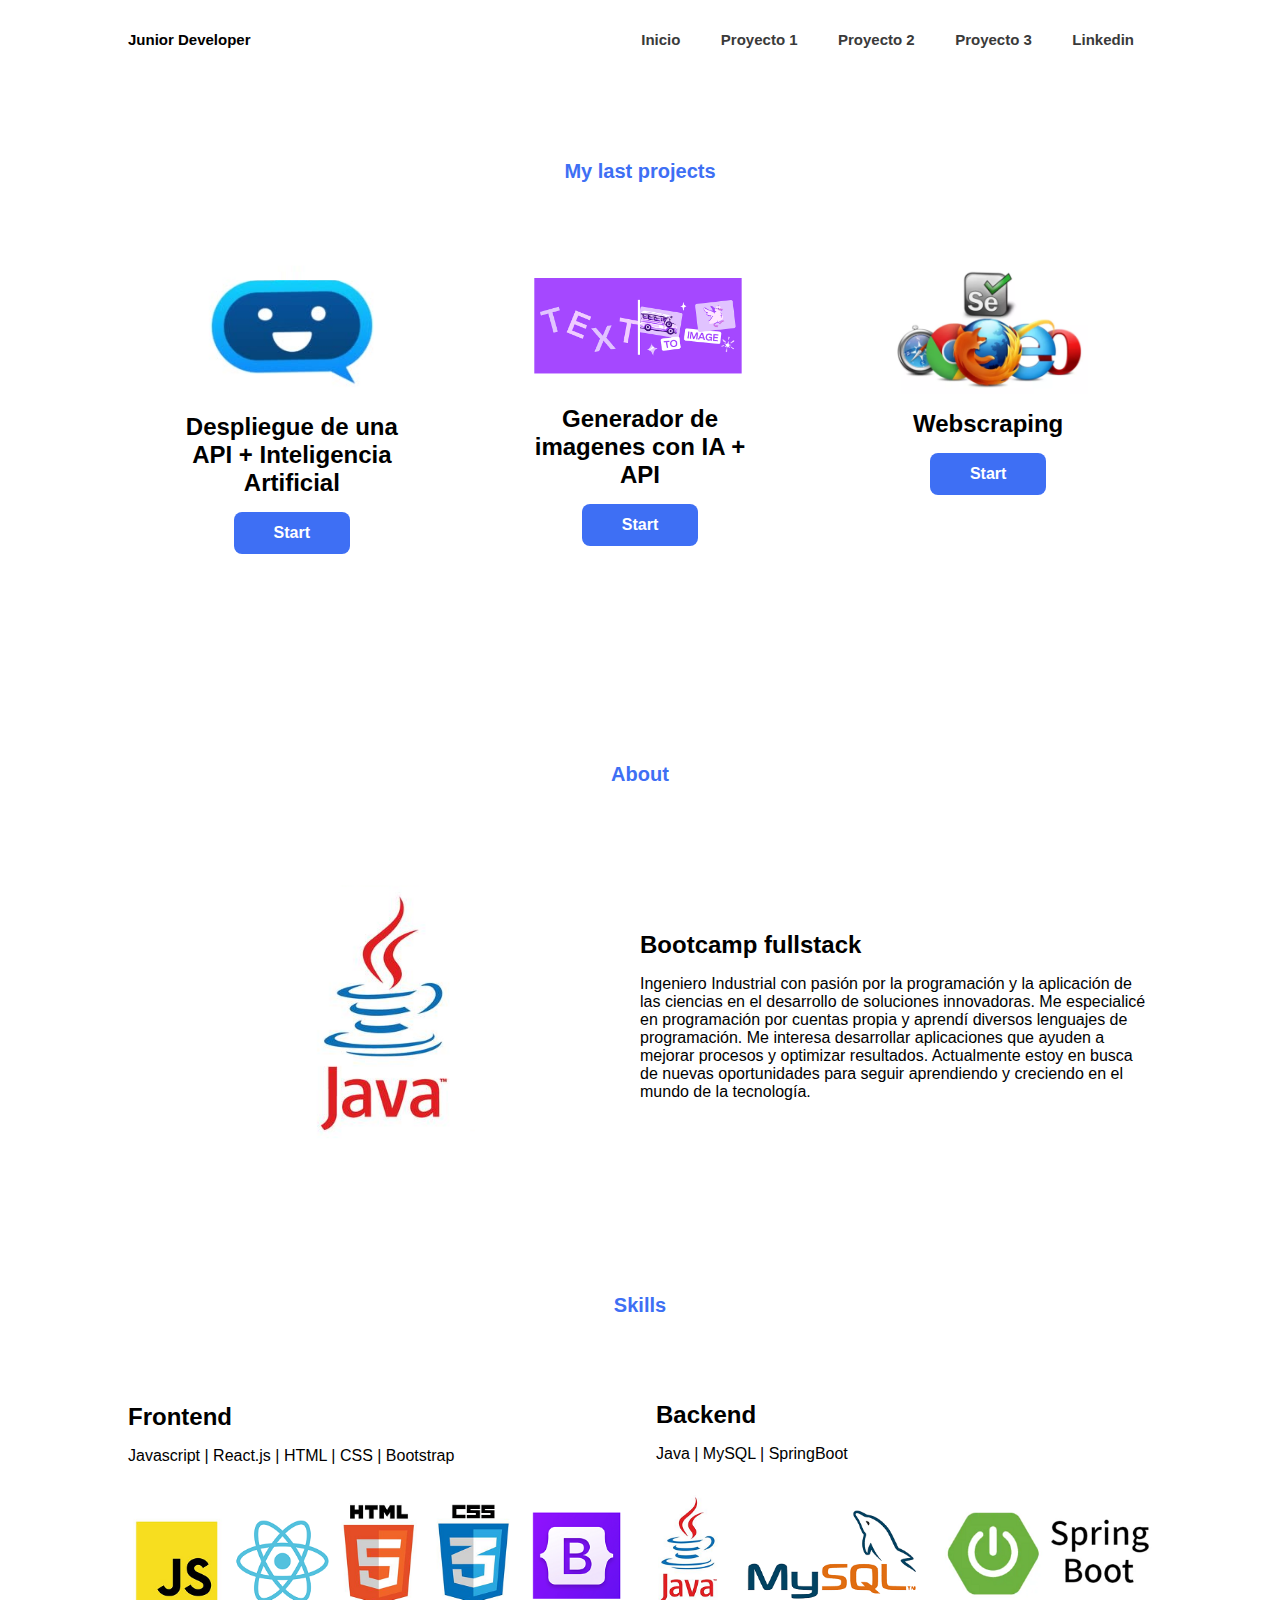
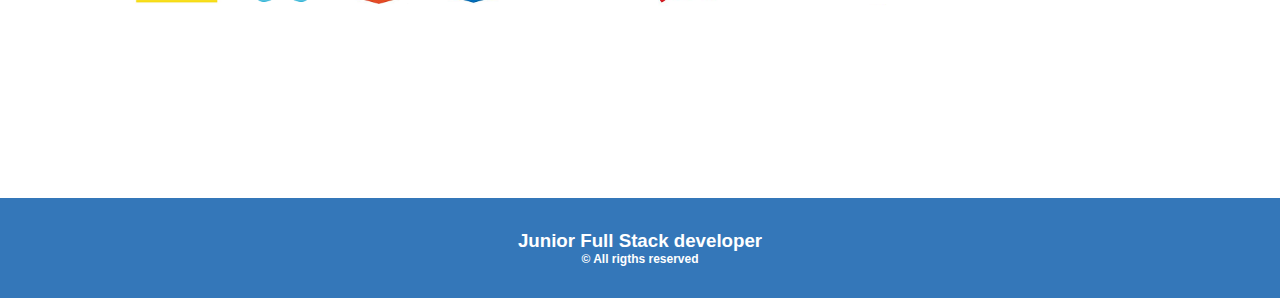
<file: index.html>
<!DOCTYPE html>
<html lang="en">
    <head>
        <meta charset="UTF-8">
        <meta http-equiv="X-UA-Compatible" content="IE=edge">
        <meta name="viewport" content="width=device-width, initial-scale=1.0">
        
        <link rel="stylesheet" href="https://cdnjs.cloudflare.com/ajax/libs/font-awesome/5.13.0/css/all.min.css">
        <link rel="stylesheet" href="assets/css/header.css">
        <link rel="stylesheet" href="assets/css/footer.css">
        <link rel="stylesheet" href="assets/css/styles.css">


        <title>John portfolio</title>
    </head>
    <body>
        <nav>
            <input type="checkbox" id="check">
            <label for="check" class="checkbtn">
                <i class="fas fa-bars"></i>
            </label>
            <label class="logo">Junior Developer</label>
            <ul>
                <li><a href="https://johnbigdata.netlify.app/index.html">Inicio</a></li>
                <li><a href="https://johnbigdata.netlify.app/project.html">Proyecto 1</a></li>
                <li><a href="https://johnbigdata.netlify.app/project2.html">Proyecto 2</a></li>
                <li><a href="https://johnbigdata.netlify.app/project3.html">Proyecto 3</a></li>
                <li><a href="https://linkedin.com/in/johngp97">Linkedin</a></li>
            </ul>
        </nav>


        <main class="l-main">

            <!----------------------My latest projects section----------------->
           
            <div class="container" id="blog">
                <section class="work section" id="work">
                  <h2 class="section-title" id="blog">My last projects</h2>
                  <div class="grid">
                        <div class="card">
                            <div class="card">
                                <div class="card_img">
                                    <img src="assets/img/project1.png">
                                </div>
                                <div class="card_body">
                                    <h2>Despliegue de una API + Inteligencia Artificial</h2>
                                    
                                </div>
                                <a href="https://johnbigdata.netlify.app/project.html" class="button">Start</a>
                            </div>    
                        </div>
                        <div class="card">
                            <div class="card">
                                <div class="card_img">
                                    <img src="assets/img/project2.png">
                                </div>
                                <div class="card_body">
                                    <h2>Generador de imagenes con IA + API</h2>
                                </div>
                                <a href="https://johnbigdata.netlify.app/project2.html" class="button">Start</a>
                            </div>    
                        </div>

                        <div class="card">
                            <div class="card">
                                <div class="card_img">
                                    <img src="assets/img/project3.png">
                                </div>
                                <div class="card_body">
                                    <h2>Webscraping</h2>
                                </div>
                                <a href="https://johnbigdata.netlify.app/project3.html" class="button">Start</a>
                            </div>    
                        </div>

                    </div>

                </section>
            </div>

            <!--===== ABOUT =====-->
            <section class="about section " id="about">
                <h2 class="section-title">About</h2>

                <div class="about__container bd-grid">
                    <div class="about__img">
                        <img src="assets/img/about.png" alt="">
                    </div>
                    
                    <div>
                        <h2 class="about__subtitle">Bootcamp fullstack</h2>
                        <p class="about__text"> 
                        Ingeniero Industrial con pasión por la programación y la aplicación de las ciencias en el desarrollo de soluciones
innovadoras. Me especialicé en programación por cuentas propia y aprendí diversos lenguajes de programación.
Me interesa desarrollar aplicaciones que ayuden a mejorar procesos y optimizar resultados.
Actualmente estoy en busca de nuevas oportunidades para seguir aprendiendo y creciendo en el mundo de la tecnología.
                    </div>                                   
                </div>
            </section>

            <!--===== SKILLS =====-->
            <section class="skills section" id="skills">
                <h2 class="section-title">Skills</h2><br><br>

                <div class="skills__container bd-grid">          
                    <div>
                        <h2 class="skills__subtitle">Frontend</h2>
                        <p class="skills__text">Javascript | React.js | HTML | CSS | Bootstrap</p>
                        <img src="assets/img/frontend.png">
                    </div>

                    <div>
                        <h2 class="skills__subtitle">Backend</h2>
                        <p class="skills__text">Java | MySQL | SpringBoot</p>
                        <img src="assets/img/backend.png">
                    </div>
                    
                </div>
            </section><br><br><br><br><br><br><br><br>

     
           

            
        </main>
        

        <!--===== FOOTER =====-->
        <footer class="footer">
            <h3>Junior Full Stack developer</h3>
            <p class="footer__copy">&#169 All rigths reserved</p>
        </footer>



    </body>
</html>
</file>
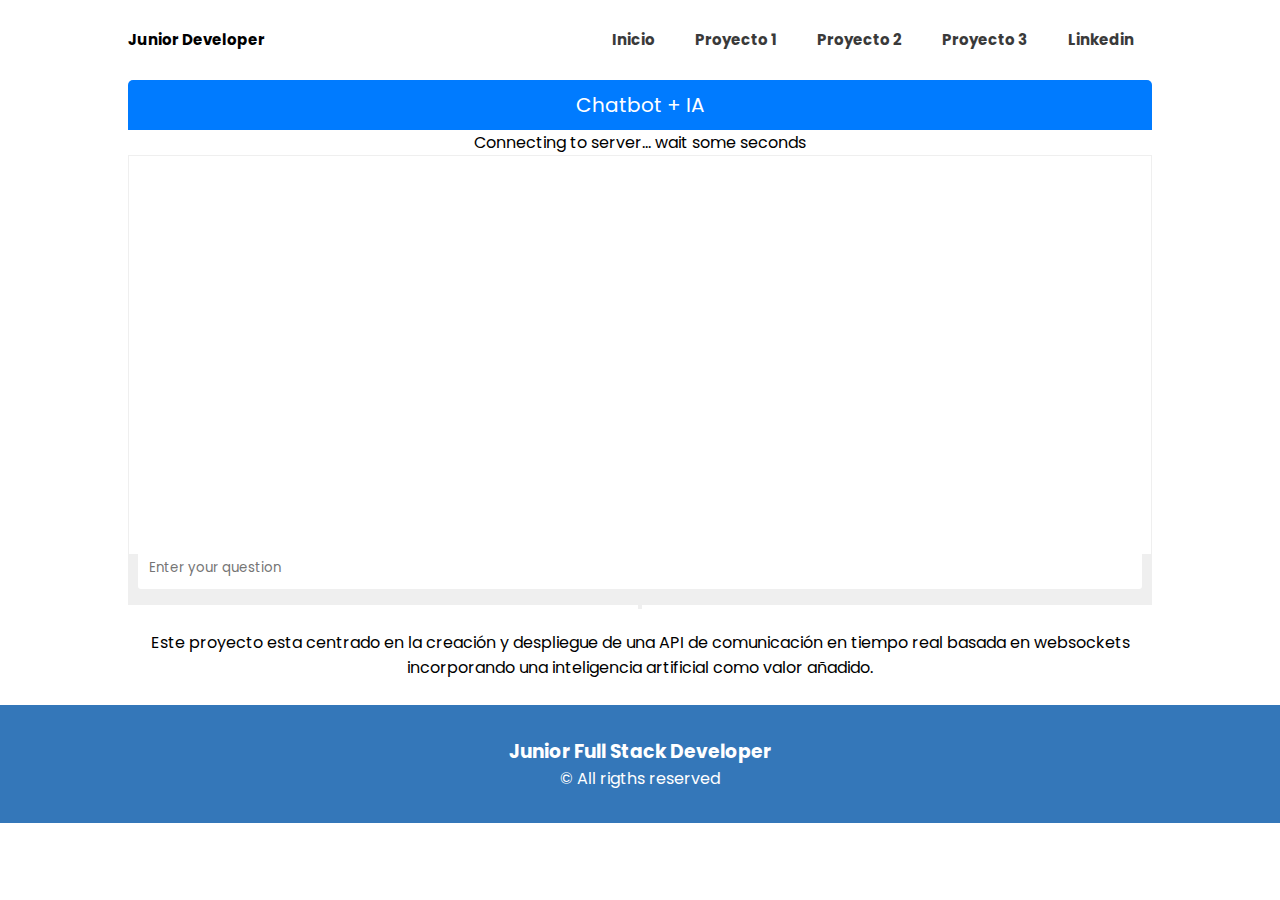
<file: project.html>
<!DOCTYPE html>
<html lang="en">
    <head>
        <meta charset="UTF-8">
        <meta name="viewport" content="width=device-width, initial-scale=1.0">
        <link rel="stylesheet" href="https://cdnjs.cloudflare.com/ajax/libs/font-awesome/5.13.0/css/all.min.css">
        <link rel="stylesheet" href="assets/css/header.css">
        <link rel="stylesheet" href="assets/css/footer.css">
        <link rel="stylesheet" href="assets/css/styles_project.css">

        <title>John</title>
    </head>
    <body>
        <nav>
            <input type="checkbox" id="check">
            <label for="check" class="checkbtn">
                <i class="fas fa-bars"></i>
            </label>
            <label class="logo">Junior Developer</label>
            <ul>
                <li><a href="index.html">Inicio</a></li>
                <li><a href="project.html">Proyecto 1</a></li>
                <li><a href="project2.html">Proyecto 2</a></li>
                <li><a href="project3.html">Proyecto 3</a></li>
                <li><a href="https://linkedin.com/in/johngp97">Linkedin</a></li>
            </ul>
        </nav>

        <div class="container">

        
        <div class="wrapper">
            <div class="title">Chatbot + IA</div>
            <p id="load_server">
                Connecting to server... wait some seconds
            </p>
            <div id="box" class="box">
                <div class="item">
                    <div class="msg">
                        
                    </div>
                </div>
                <div class="item right">
                    <div class="msg">
                        
                    </div>
                </div>
            </div>
            
            <div class="typing-area">
                <div class="input-field">
                    <form id="myform" class="input-form" onsubmit=";return false">
                        <input id="paquete" class="input" type="text" name="name" placeholder="Enter your question"><br>
                        <button id="boton" type="submit" name=send_message_button2>
                    </form>
            
                </div>
            </div>
        </div>
        <br>
        <p>Este proyecto esta centrado en la creación y despliegue de una API de comunicación en tiempo real basada en websockets incorporando una inteligencia artificial como valor añadido.
     
        </p>
        <br>


    </div>
        
    <!--===== FOOTER =====-->
    <footer class="footer">
        <h3>Junior Full Stack Developer</h3>
        <p class="footer__copy">&#169 All rigths reserved</p>
    </footer>



        <!--===== MAIN JS =====-->
        <script src="assets/js/project.js"></script>
    </body>
</html>
</file>
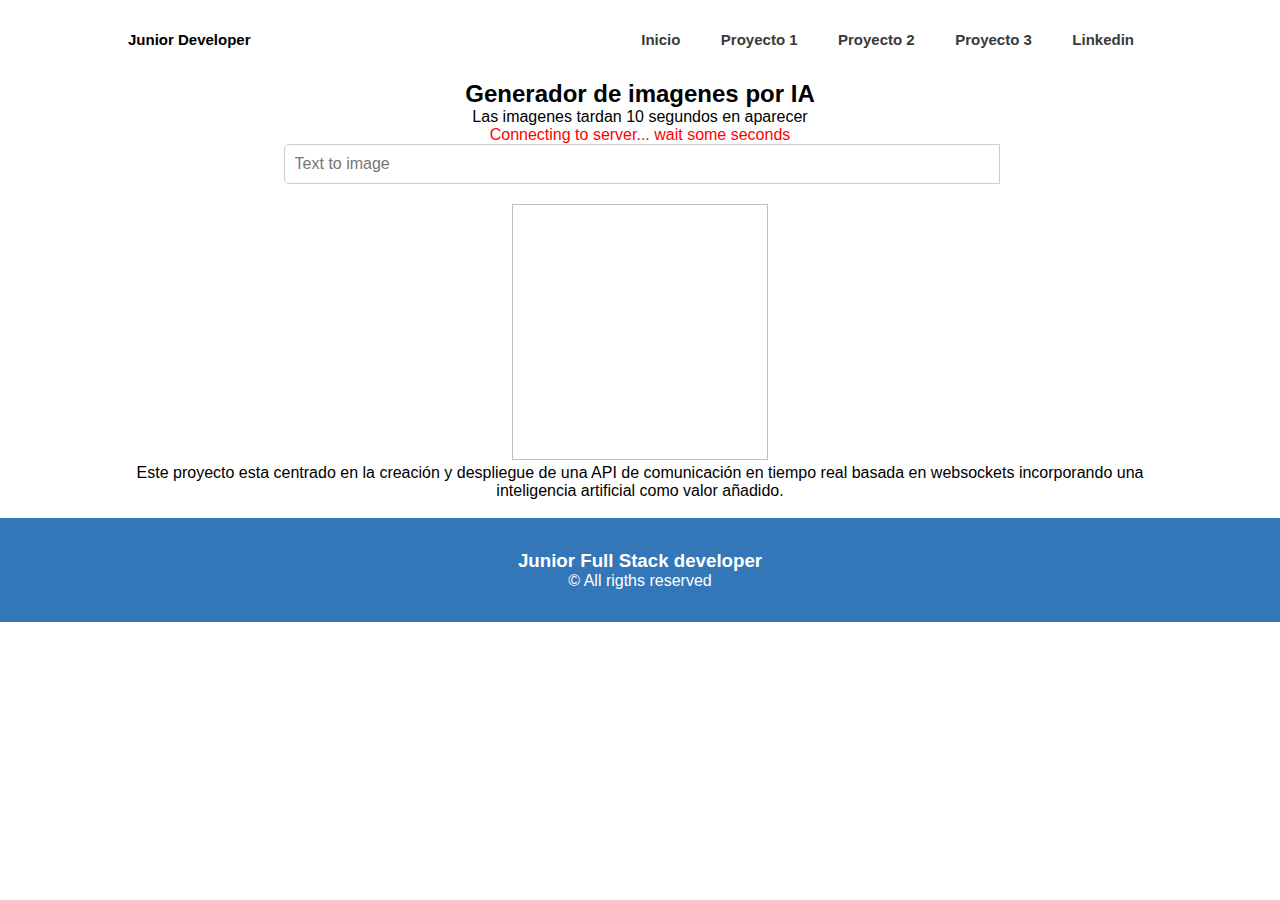
<file: project2.html>
<!DOCTYPE html>
<html lang="en">
    <head>
        <meta charset="UTF-8">
        <meta name="viewport" content="width=device-width, initial-scale=1.0">
        <link rel="stylesheet" href="https://cdnjs.cloudflare.com/ajax/libs/font-awesome/5.13.0/css/all.min.css">
        <link rel="stylesheet" href="assets/css/header.css">
        <link rel="stylesheet" href="assets/css/footer.css">
        <link rel="stylesheet" href="assets/css/styles_project2.css">

        <title>John</title>
    </head>
    <body>
        <nav>
            <input type="checkbox" id="check">
            <label for="check" class="checkbtn">
                <i class="fas fa-bars"></i>
            </label>
            <label class="logo">Junior Developer</label>
            <ul>
                <li><a href="index.html">Inicio</a></li>
                <li><a href="project.html">Proyecto 1</a></li>
                <li><a href="project2.html">Proyecto 2</a></li>
                <li><a href="project3.html">Proyecto 3</a></li>
                <li><a href="https://linkedin.com/in/johngp97">Linkedin</a></li>
            </ul>
        </nav>
   

       <div class="container">

        <h2>Generador de imagenes por IA</h2>
        <p>Las imagenes tardan 10 segundos en aparecer</p>
        <p id="load_server">
            Connecting to server... wait some seconds
        </p>
        

        <form id="myform" class="input-form" onsubmit=";return false">
            <input id="paquete" class="input" type="text" name="name" placeholder="Text to image"><br>
            <input id="boton" type="submit" name=send_message_button2 value="Generar">
        </form>

        <div class="scroll-container">
            <p id="p3" class="p">

            </p>
            <img id="imagen">
        </div>
        <p>Este proyecto esta centrado en la creación y despliegue de una API de comunicación en tiempo real basada en websockets incorporando una inteligencia artificial como valor añadido.
     
        </p>

        
        
    
    </div>

<br>

        <!--===== FOOTER =====-->
        <footer class="footer">
            <h3>Junior Full Stack developer</h3>
            <p class="footer__copy">&#169 All rigths reserved</p>
        </footer>




        <!--===== MAIN JS =====-->
        <script src="assets/js/project2.js"></script>
    </body>
</html>
</file>
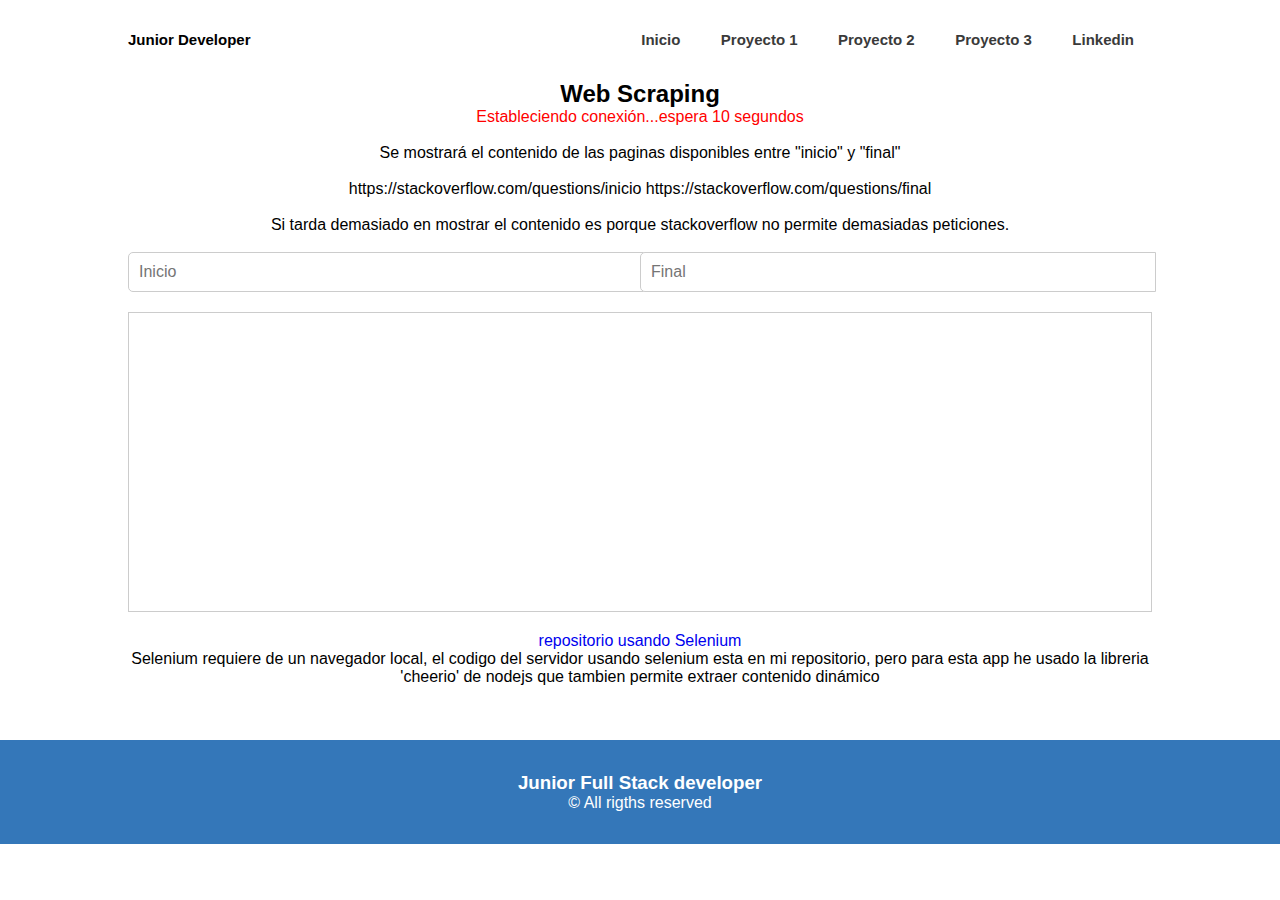
<file: project3.html>
<!DOCTYPE html>
<html lang="en">
    <head>
        <meta charset="UTF-8">
        <meta name="viewport" content="width=device-width, initial-scale=1.0">

        <link rel="stylesheet" href="https://cdnjs.cloudflare.com/ajax/libs/font-awesome/5.13.0/css/all.min.css">
        <link rel="stylesheet" href="assets/css/header.css">
        <link rel="stylesheet" href="assets/css/footer.css">
        <link rel="stylesheet" href="assets/css/styles_project3.css">

        <title>John</title>
    </head>
    <body>
        <nav>
            <input type="checkbox" id="check">
            <label for="check" class="checkbtn">
                <i class="fas fa-bars"></i>
            </label>
            <label class="logo">Junior Developer</label>
            <ul>
                <li><a href="index.html">Inicio</a></li>
                <li><a href="project.html">Proyecto 1</a></li>
                <li><a href="project2.html">Proyecto 2</a></li>
                <li><a href="project3.html">Proyecto 3</a></li>
                <li><a href="https://linkedin.com/in/johngp97">Linkedin</a></li>
            </ul>
        </nav>
   

       <div class="container">

        <h2>Web Scraping</h2>
        
        <p id="load_server">
            Estableciendo conexión...espera 10 segundos
        </p>
    </br>

        <p>
            Se mostrará el contenido de las paginas disponibles entre "inicio" y "final"
            
        </p>
    </br>
        <p>
            https://stackoverflow.com/questions/inicio
            https://stackoverflow.com/questions/final
        </p>
    </br>

    <p>
        Si tarda demasiado en mostrar el contenido es porque stackoverflow no permite demasiadas peticiones.
    </p>
</br>

        <form id="myform" class="input-form" onsubmit=";return false">
            <input id="paquete" class="input" type="number" name="name" placeholder="Inicio" oninput="if(this.value.length > this.maxLength) this.value = this.value.slice(0, this.maxLength);" maxlength="4"><br>
            <input id="paquete2" class="input" type="number" name="name" placeholder="Final" readonly><br>
        </br>
            <input id="boton" type="submit" name=send_message_button2 value="Search" hidden>
        </form>

        <script>
            const paquete1 = document.getElementById("paquete");
            const paquete2 = document.getElementById("paquete2");
          
            paquete1.addEventListener("input", () => {
              var a= eval(paquete1.value);
              var b=1;
              var c=a+b;
              paquete2.value=c;
              
            });
          </script>
     

        <div class="scroll-container">
            <p id="p3" class="p">

            </p>
        </div>

        
        <a href="https://github.com/johnbigdata/tester">repositorio usando Selenium</a>
        <p>
           Selenium requiere de un navegador local, el codigo del servidor usando selenium esta en mi repositorio, pero para esta app he usado la libreria 'cheerio' de nodejs que tambien permite extraer contenido dinámico 
        </p>
        
        
    
    </div>

<br><br><br>


       
        

        <!--===== FOOTER =====-->
        <footer class="footer">
            <h3>Junior Full Stack developer</h3>
            <p class="footer__copy">&#169 All rigths reserved</p>
        </footer>




        <!--===== MAIN JS =====-->
        <script src="assets/js/project3.js"></script>
    </body>
</html>
</file>
<file: assets/css/header.css>
*{
    padding:0;
    margin:0;
    text-decoration:none;
    list-style:none;
    box-sizing:border-box;
  }
  
  
  body{
    font-family: 'Poppins', sans-serif;
  }
  
  nav{
    background:rgb(255, 255, 255);
    height:80px;
    width:100%;

    position: sticky;
    top: 0;
    background-color: #ffffff;
    z-index: 9999;
  }
  
  .enlace{
    position:absolute;
    padding:20px 50px;
  }
  
  label.logo{
    color:rgb(0, 0, 0);
    font-size:15px;
    line-height:80px;
    padding:0 10%;
    font-weight:bold;
  }
  
  nav ul{
    float:right;
    margin-right:10%;
  }
  
  nav ul li{
    display:inline-block;
    line-height:80px;
    margin:0 5px;
  }
  
  nav ul li a{
    color:rgb(58, 58, 58);
    font-size:15px;
    padding:7px 13px;
    border-radius:3px;
    font-weight:bold;
  }
  
  li a.active, li a:hover{
    background: rgb(177, 177, 177);
    transition:.5s;
  }
  
  .checkbtn{
    font-size:20px;
    color:rgb(0, 0, 0);
    float:right;
    line-height:80px;
    margin-right:40px;
    cursor:pointer;
    display:none;
  }
  
  #check{
    display:none;
  }
  
  
  
  
  @media(max-width:850px){
    .checkbtn{
      display:block;
    }
    ul{
      position:fixed;
      width:100%;
      height:100vh;
      background:rgb(255, 255, 255);
      top:80px;
      left:-100%;
      text-align:center;
      transition:all .5s;
    }
  
    nav ul li{
      display:block;
      margin:50px 0;
      line-height:30px;
    }
  
    nav ul li a{
      font-size:15px;
    }
  
    li a:hover, li a.active{
      background:none;
      color:rgb(82, 82, 255);
    }
  
    #check:checked~ul{
      left:0;
    }
  }
</file>
<file: assets/css/footer.css>
/* ===== FOOTER =====*/
.footer {
    background-color: #3477b9;
    color: #fff;
    text-align: center;
    font-weight: var(--font-semi);
    padding: 2rem 0;
  }
  
  .footer__title {
    font-size: 2rem;
    margin-bottom: var(--mb-4);
  }
  
  .footer__social {
    margin-bottom: var(--mb-4);
  }
  
  .footer__icon {
    font-size: 1.5rem;
    color: #fff;
    margin: 0 var(--mb-2);
  }
  
  .footer__copy {
    font-size: var(--smaller-font-size);
  }
</file>
<file: assets/css/styles.css>
/*===== VARIABLES CSS =====*/
:root {
  --header-height: 3rem;
  --font-semi: 600;
  /*===== Colores =====*/
  /*Purple 260 - Red 355 - Blue 224 - Pink 340*/
  /* HSL color mode */
  --hue-color: 224;
  --first-color: hsl(var(--hue-color), 89%, 60%);
  --second-color: hsl(var(--hue-color), 56%, 12%);
  /*===== Fuente y tipografia =====*/
  --body-font: 'Poppins', sans-serif;
  --big-font-size: 2rem;
  --h2-font-size: 1.25rem;
  --normal-font-size: .938rem;
  --smaller-font-size: .75rem;
  /*===== Margenes =====*/
  --mb-2: 1rem;
  --mb-4: 2rem;
  --mb-5: 2.5rem;
  --mb-6: 3rem;
  /*===== z index =====*/
  --z-back: -10;
  --z-fixed: 100;
}



/*===== BASE =====*/
*, ::before, ::after {
  box-sizing: border-box;
}

html {
  scroll-behavior: smooth;
}



h1, h2, p {
  margin: 0;
}

ul {
  margin: 0;
  padding: 0;
  list-style: none;
}

a {
  text-decoration: none;
}

img {
  max-width: 100%;
  height: auto;
  display: block;
}

/*===== CLASS CSS ===== */
.section-title {
  font-size: var(--h2-font-size);
  color: var(--first-color);
  margin-top: var(--mb-2);
  margin-bottom: var(--mb-4);
  text-align: center;
}

.section {
  padding-top: 3rem;
  padding-bottom: 2rem;
}

/*===== LAYOUT =====*/
.bd-grid {
  max-width: 1024px;
  display: grid;
  margin-left: var(--mb-2);
  margin-right: var(--mb-2);
}

.l-header {
  width: 100%;
  position: fixed;
  top: 0;
  left: 0;
  z-index: var(--z-fixed);
  background-color: #fff;
  box-shadow: 0 1px 4px rgba(146, 161, 176, 0.15);
}

/*===== HOME =====*/
.home {
  position: relative;
  row-gap: 5rem;
  padding: 4rem 0 5rem;
}

.home__data {
  align-self: center;
}

.home__title {
  font-size: var(--big-font-size);
  margin-bottom: var(--mb-5);
}

.home__title-color {
  color: var(--first-color);
}

.home__social {
  display: flex;
  flex-direction: column;
}

.home__social-icon {
  width: max-content;
  margin-bottom: var(--mb-2);
  font-size: 1.5rem;
  color: var(--second-color);
}

.home__social-icon:hover {
  color: var(--first-color);
}

.home__img {
  position: absolute;
  right: 0;
  bottom: 0;
  width: 260px;
}

.home__blob {
  fill: var(--first-color);
}

.home__blob-img {
  width: 400px;
  height: 300px;
  
}

/*BUTTONS*/
.button {
  display: inline-block;
  background-color: var(--first-color);
  color: #fff;
  padding: .75rem 2.5rem;
  font-weight: var(--font-semi);
  border-radius: .5rem;
  transition: .3s;
}

.button:hover {
  box-shadow: 0px 10px 36px rgba(0, 0, 0, 0.15);
}

/* ===== ABOUT =====*/
.about__container {
  row-gap: 2rem;
  text-align: center;
}

.about__subtitle {
  margin-bottom: var(--mb-2);
}

.about__img {
  justify-self: center;
}

.about__img img {
  width: 200px;

  border-radius: .5rem;
}

/* ===== SKILLS =====*/
.skills__container {
  row-gap: 2rem;
  text-align: center;
}

.skills__subtitle {
  margin-bottom: var(--mb-2);
}

.skills__text {
  margin-bottom: var(--mb-4);
}

.skills__data {
  display: flex;
  justify-content: space-between;
  align-items: center;
  position: relative;
  font-weight: var(--font-semi);
  padding: .5rem 1rem;
  margin-bottom: var(--mb-4);
  border-radius: .5rem;
  box-shadow: 0px 4px 25px rgba(14, 36, 49, 0.15);
}

.skills__icon {
  font-size: 2rem;
  margin-right: var(--mb-2);
  color: var(--first-color);
}

.skills__names {
  display: flex;
  align-items: center;
}

.skills__bar {
  position: absolute;
  left: 0;
  bottom: 0;
  background-color: var(--first-color);
  height: .25rem;
  border-radius: .5rem;
  z-index: var(--z-back);
}

.skills__html {
  width: 95%;
}

.skills__css {
  width: 95%;
}

.skills__js {
  width: 95%;
}

/*
.skills__ux {
  width: 95%;
}
*/

.skills__img {
  border-radius: .5rem;
}

/* ===== WORK =====*/


/* ===== MEDIA QUERIES=====*/
@media screen and (max-width: 320px) {
  .home {
    row-gap: 2rem;
  }
  .home__img {
    width: 200px;
  }
}

@media screen and (min-width: 576px) {
  .home {
    padding: 4rem 0 2rem;
  }
  .home__social {
    padding-top: 0;
    padding-bottom: 2.5rem;
    flex-direction: row;
    align-self: flex-end;
  }
  .home__social-icon {
    margin-bottom: 0;
    margin-right: var(--mb-4);
  }
  .home__img {
    width: 300px;
    bottom: 25%;
  }
  .about__container {
    grid-template-columns: repeat(2, 1fr);
    align-items: center;
    text-align: initial;
  }
  .skills__container {
    grid-template-columns: .7fr;
    justify-content: center;
    column-gap: 1rem;
  }
  .work__container {
    grid-template-columns: repeat(2, 1fr);
    column-gap: 2rem;
    padding-top: 2rem;
  }
  .contact__form {
    width: 360px;
    padding-top: 2rem;
  }
  .contact__container {
    justify-items: center;
  }
}

@media screen and (min-width: 768px) {
  body {
    margin: 0;
  }
  .section {
    padding-top: 4rem;
    padding-bottom: 3rem;
  }
  .section-title {
    margin-bottom: var(--mb-6);
  }
  .section-title::after {
    width: 80px;
    top: 3rem;
  }
  .nav {
    height: calc(var(--header-height) + 1.5rem);
  }
  .nav__list {
    display: flex;
    padding-top: 0;
  }
  .nav__item {
    margin-left: var(--mb-6);
    margin-bottom: 0;
  }
  .nav__toggle {
    display: none;
  }
  .nav__link {
    color: var(--second-color);
  }
  .home {
    padding: 8rem 0 2rem;
  }
  .home__img {
    width: 400px;
    bottom: 10%;
  }
  .about__container {
    padding-top: 2rem;
  }
  .about__img img {
    width: 300px;
  }
  .skills__container {
    grid-template-columns: repeat(2, 1fr);
    column-gap: 2rem;
    align-items: center;
    text-align: initial;
  }
  .work__container {
    grid-template-columns: repeat(3, 1fr);
    column-gap: 2rem;
  }
}

@media screen and (min-width: 992px) {
  .bd-grid {
    margin-left: auto;
    margin-right: auto;
  }
  .home {
    padding: 10rem 0 2rem;
  }
  .home__img {
    width: 450px;
  }
}
.container {
    max-width: 70%;
    margin: 0 auto;
    height: 100%;
}

.grid {
    display: grid;
    grid-template-columns: 1fr 1fr 1fr;
    gap: 3%;
    margin: 5% 0;
}

.card {
    overflow: hidden;
    padding: 20px;
    background-color: #FFF;
    border-radius: 30px;
    text-align: center;
}


.card_img img {
    width: 100%;
    height: auto;
    border-radius: 20px;
}

.card_body {
    padding: 26px 20px 36px 20px;
}

.card_title {
    font-family: 'Merriweather',
        serif;
    font-weight: 900;
    text-transform: capitalize;

    font-size: 26px;
    padding-bottom: 20px;
}

.card_body p {
    font-weight: 400;
    font-size: 18px;
    line-height: 1.7;

}

p.card_author {
    font-size: 15px;
    padding-top: 15px;

}

p.card_author a {
    color: #1B1C34;
    font-style: italic;
}

p.card_author a:hover {
    font-weight: bold;
}

a.read_more {
    color: #FFF;
    font-size: 13px;
    text-decoration: none;
    letter-spacing: 1.1px;
    background: #0F1616;
    margin-top: 50px;
    padding: 24px 0px;
    border-radius: 15px;
    display: inline-block;
    width: 70%;
    transition: all .3s ease-in-out;
}

a.read_more:hover {
    box-shadow: 0px 1px 50px rgba(0, 0, 0, 0.15);
    background: #404040;
}

.link {
    position: fixed;
    background-color: #D12322;
    padding: 23px 40px;
    right: -106px;
    border-radius: 5px;
    top: 50%;
    transform: translateY(-50%);
    transform: rotate(-90deg);
    font-size: 18px;
    font-weight: 500;
    color: #FFF;
    text-decoration: none;
    text-transform: capitalize;
    transition: all .1s ease-in-out;
}

.link i {
    padding-left: 7px;
}

.link:hover {
    text-decoration: underline;
    background-color: black;
}

@media only screen and (max-width: 1441px) and (min-width: 1025px) {
    .container {
        max-width: 80%;
    }

    .grid {
        gap: 2%;
    }

    .card {
        padding: 15px;
    }

    .card_body {
        padding: 15px;
    }

    .card_title {
        font-size: 22px;
        padding-bottom: 14px;
    }

    .card_body p {
        font-size: 16px;
    }

    a.read_more {
        padding: 19px 0;
        width: 60%;
        font-size: 11px;
        margin-top: 30px;
    }

}

@media only screen and (max-width: 1024px) {

    .grid {
        grid-template-columns: 1fr;
        gap: 2%;
    }
}

@media only screen and (max-width: 425px) {
    .container {
        max-width: 90%;
    }

    .card {
        padding: 20px 10px;
    }

    .card_body {
        padding: 7px;
    }

    .card_title {
        font-size: 20px;
        padding-bottom: 7px;
    }

    .card_body p {
        font-size: 14px;
    }

    a.read_more {
        padding: 15px 0;
        margin-top: 20px;
    }

}

p {
    font-family: Arial, sans-serif;
}
</file>
<file: assets/css/styles_project.css>
@import url('https://fonts.googleapis.com/css2?family=Poppins:ital,wght@0,100;0,200;0,300;0,400;0,500;0,600;0,700;0,800;0,900;1,100;1,200;1,300;1,400;1,500;1,600;1,700;1,800;1,900&display=swap');


.box{
  overflow: auto;
}

.container {
  margin: 0 auto;
  text-align: center;
  padding:0 10%;
}

body {
    font-family: 'Poppins', sans-serif;
    justify-content: center;
    align-items: center;
    min-height: 100vh;
}

.wrapper {
    max-width: 100%;
}

.wrapper .title {
    background: #007bff;
    color: white;
    line-height: 2.5;
    border-radius: 5px 5px 0 0;
    text-align: center;
    font-size: 20px;
}

.wrapper .box {
    border: 1px solid #efefef;
    padding: 10px 15px;
    min-height: 400px;
    max-height: 400px;
}

.wrapper .box .item {
    display: flex;
    float: left;
    margin: 10px 0;
}

.wrapper .box .item .icon {
    background: #007bff;
    color: white;
    width: 40px;
    height: 40px;
    text-align: center;
    line-height: 40px;
    border-radius: 50%;
}

.wrapper .box .item .msg {
    background: #007bff;
    color: white;
    border-radius: 10px;
    margin-left: 10px;
}

.wrapper .box .item .msg p {
    padding: 10px;
}

.wrapper .box .item.right {
    float: right;
}

.wrapper .box .item.right .msg {
    background: #efefef;
    color: #333;
}

.wrapper .typing-area {
    width: 100%;
    background: #efefef;
    height: 50px;
    display: flex;
    justify-content: center;
    align-items: center;
    padding: 10px;
}

.wrapper .typing-area .input-field {
    width: 100%;
    position: relative;
}

.wrapper .typing-area .input-field input {
    width: 100%;
    padding: 10px;
    border: 1px solid transparent;
    border-radius: 3px;
    outline: none;
    padding-right: 70px;
    font-family: 'Poppins', sans-serif;
    transition: 0.3s all ease;
}

.wrapper .typing-area .input-field input:focus {
    border-color: #007bff;
}
</file>
<file: assets/css/styles_project2.css>
p {
    font-family: 'Poppins', sans-serif;
}


#load_server{
  color:red;
}

img {
    width:256px;
    height:256px;
}


.container {
    max-width: 80%;
    margin: 0 auto;
    text-align: center;
  }
  
  
  
  .scroll-container p {
    font-size: 18px;
    line-height: 1.5;
  }
  
  .input-form {
    display: flex;
    justify-content: center;
    align-items: center;
    margin-bottom: 20px;
  }
  
  .input-form input {
    padding: 10px;
    font-size: 16px;
    border: 1px solid #ccc;
    border-radius: 5px 0 0 5px;
    outline: none;
    width: 70%;
    margin-right: -4px;
  }
  
  .input-form #boton {
    width:100px;
    padding: 10px 20px;
    font-size: 16px;
    background-color: #3bcd6c;
    color: #fff;
    border: none;
    border-radius: 0 5px 5px 0;
    cursor: pointer;
    outline: none;
    display:none;
  }
  
  .input-form #boton:hover {
    background-color: #3477b9;
  }
</file>
<file: assets/css/styles_project3.css>
p {
    font-family: Arial, sans-serif;
}

#load_server{
  color:red;
}


.container {
    max-width: 80%;
    margin: 0 auto;
    text-align: center;
  }
  
  .scroll-container {
    height: 300px;
    overflow: auto;
    padding: 10px;
    border: 1px solid #ccc;
    margin-bottom: 20px;

    display: flex;
    flex-direction: column-reverse;
  }
  
  .scroll-container p {
    font-size: 18px;
    line-height: 1.5;
  }
  
  .input-form {
    display: flex;
    justify-content: center;
    align-items: center;
    margin-bottom: 20px;
  }
  
  .input-form input {
    padding: 10px;
    font-size: 16px;
    border: 1px solid #ccc;
    border-radius: 5px 0 0 5px;
    outline: none;
    width: 70%;
    margin-right: -4px;
  }
  
  .input-form #boton {
    width:100px;
    box-shadow:0 0 5px #3477b9,
    0 0 25px #3477b9;
  }
  
  .input-form #boton:hover {
    background-color: #669dd4;

    box-shadow:0 0 5px #669dd4,
    0 0 10px #669dd4,0 0 20px #669dd4,
    0 0 10px #669dd4,0 0 20px #669dd4;
  }
</file>
